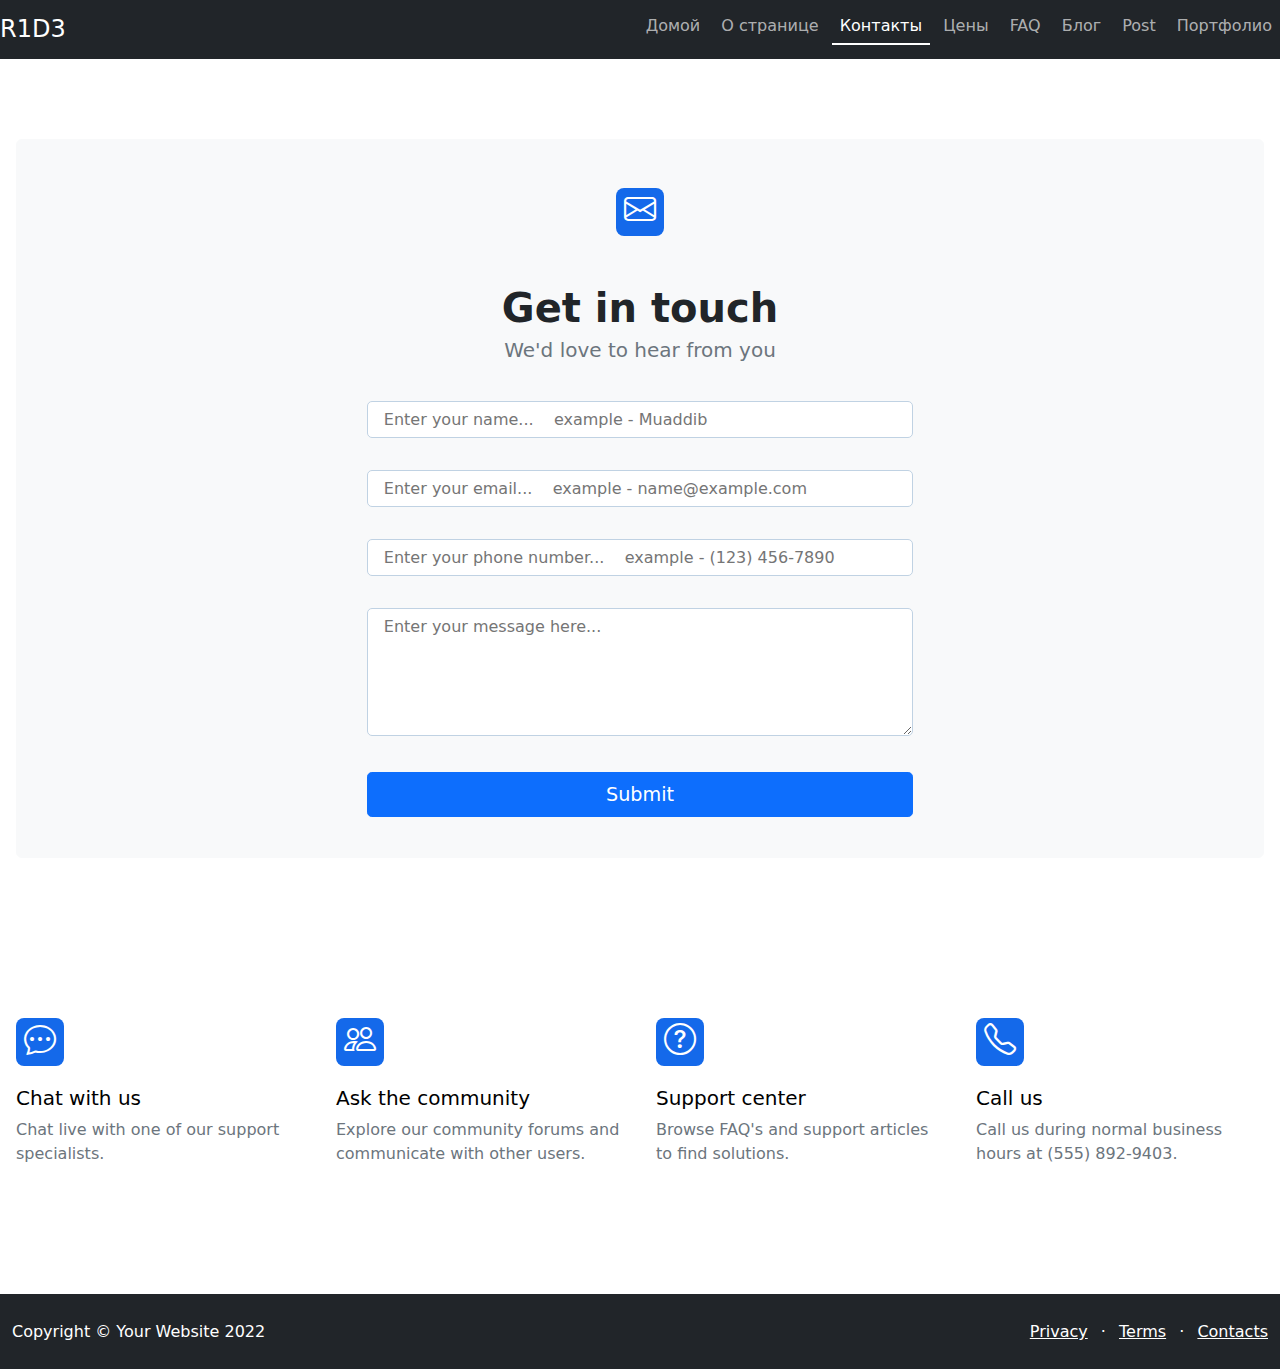
<file: pages/contact.html>
<!DOCTYPE html>
<html lang="en">
<head>
    <meta charset="UTF-8">
    <meta http-equiv="X-UA-Compatible" content="IE=edge">
    <meta name="viewport" content="width=device-width, initial-scale=1.0">
    <title>Contacts</title>
    <link href="../css/grid.css" rel="stylesheet">
    <link href="../css/styles.css" rel="stylesheet">
    <link rel="stylesheet" href="https://cdn.jsdelivr.net/npm/bootstrap-icons@1.9.1/font/bootstrap-icons.css">
    <script src="../scripts/script.js" defer></script>
</head>
<body id="contacts">

    <header class="top-header">
        <nav class="navbar">
            <div class="container">
                <div class="row">
                    <div class="col-2">
                        <a class="navbar-brand" href="../index.html">R1D3</a>
                    </div>
                    <div class="col-10">
                        <ul class="navbar-nav">
                            <li class="navbar-item"><a class="navbar-link" href="../index.html">Домой</a></li>
                            <li class="navbar-item"><a class="navbar-link" href="./about.html">О странице</a></li>
                            <li class="navbar-item active"><a class="navbar-link" href="./contact.html">Контакты</a></li>
                            <li class="navbar-item"><a class="navbar-link" href="./pricing.html">Цены</a></li>
                            <li class="navbar-item"><a class="navbar-link" href="./faq.html">FAQ</a></li>
                            <li class="navbar-item"><a class="navbar-link" href="./blog/index.html">Блог</a></li>
                            <li class="navbar-item"><a class="navbar-link" href="./blog/post.html">Post</a></li>
                            <li class="navbar-item"><a class="navbar-link" href="./portfolio/index.html">Портфолио</a></li>
                        </ul>
                    </div>
                </div>
            </div>
        </nav>
    </header>

    <main class="content">

        <section class="section contact-page">
            <div class="container">
                <div class="row">
                    <div class="col-4 col-offset-4">
                        <div class="contact-page-header">
                            <div class="info">
                                <i class="bi bi-envelope"></i>
                            </div>
                            <h1>Get in touch</h1>
                            <p>We'd love to hear from you</p>
                        </div>    
                    </div>
                </div>

                <div class="row">
                    <div class="col-6 col-offset-3">
                        <div class="contact-form">
                            <form>
                                <input class="contact-form-control" id="name" type="text" placeholder="Enter your name...    example - Muaddib">
                                <input class="contact-form-control" id="email" type="email" placeholder="Enter your email...    example - name@example.com">
                                <input class="contact-form-control" id="phone" type="tel" placeholder="Enter your phone number...    example - (123) 456-7890">
                                <textarea class="contact-form-control" id="message" type="text" placeholder="Enter your message here..."></textarea>
                                <button class="button" type="submit">Submit</button>
                            </form>
                        </div>    
                    </div>
                </div>
            </div>

        </section>

        <section class="section contact-cards">
            <div class="container">
                <div class="row">
                    <div class="col-3">
                        <div>
                            <div class="info">
                                <i class="bi bi-chat-dots"></i>
                                <h3>Chat with us</h3>
                                <p>Chat live with one of our support specialists.</p>
                            </div>
                        </div>
                    </div>

                    <div class="col-3">
                        <div class="info">
                            <i class="bi bi-people"></i>
                            <h3>Ask the community</h3>
                            <p>Explore our community forums and communicate with other users.</p>
                        </div>
                    </div>

                    <div class="col-3">
                        <div class="info">
                            <i class="bi bi-question-circle"></i>
                            <h3>Support center</h3>
                            <p>Browse FAQ's and support articles to find solutions.</p>
                        </div>
                    </div>

                    <div class="col-3">
                        <div class="info">
                            <i class="bi bi-telephone"></i>
                            <h3>Call us</h3>
                            <p>Call us during normal business hours at (555) 892-9403.</p>
                        </div>    
                    </div>
                </div>
            </div>

        </section>

    </main>

    <footer class="footer">
        <div class="container">
            <div class="row">
                <div class="col-3">
                    <div class="copyright">Copyright © Your Website 2022</div>
                </div>
                <div class="col-9">
                    <ul class="footer-info">
                        <li class="footer-item"><a href="#!">Privacy</a></li>
                        <span>·</span>
                        <li class="footer-item"><a href="#!">Terms</a></li>
                        <span>·</span>
                        <li class="footer-item"><a href="#!">Contacts</a></li>
                    </ul>
                </div>
            </div>
        </div>
    </footer>
    
</body>
</html>
</file>
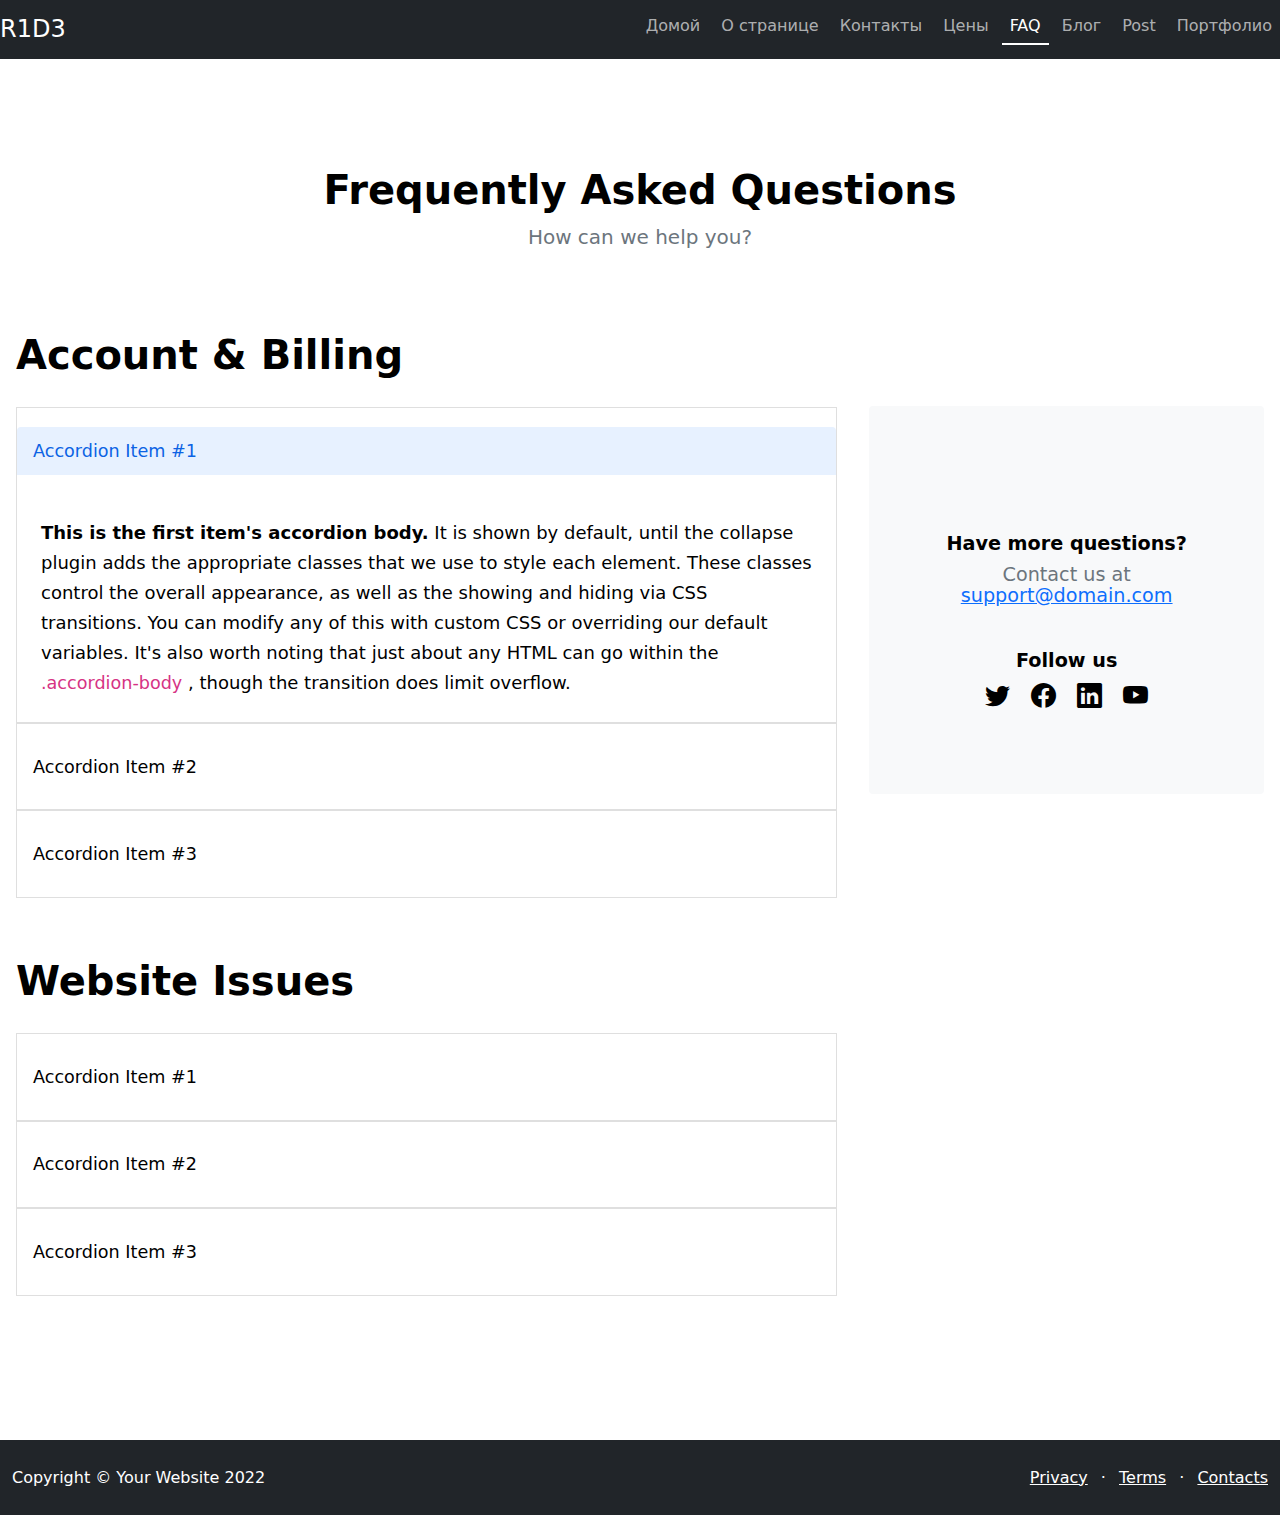
<file: pages/faq.html>
<!DOCTYPE html>
<html lang="en">

<head>
    <meta charset="UTF-8">
    <meta http-equiv="X-UA-Compatible" content="IE=edge">
    <meta name="viewport" content="width=device-width, initial-scale=1.0">
    <title>FAQ</title>
    <link href="../css/grid.css" rel="stylesheet">
    <link href="../css/styles.css" rel="stylesheet">
    <link rel="stylesheet" href="https://cdn.jsdelivr.net/npm/bootstrap-icons@1.9.1/font/bootstrap-icons.css">
    <script src="../scripts/script.js" defer></script>
</head>

<body id="faq">

    <header class="top-header">
        <nav class="navbar">
            <div class="container">
                <div class="row">
                    <div class="col-2">
                        <a class="navbar-brand" href="../index.html">R1D3</a>
                    </div>
                    <div class="col-10">
                        <ul class="navbar-nav">
                            <li class="navbar-item"><a class="navbar-link" href="../index.html">Домой</a></li>
                            <li class="navbar-item"><a class="navbar-link" href="./about.html">О странице</a></li>
                            <li class="navbar-item"><a class="navbar-link" href="./contact.html">Контакты</a></li>
                            <li class="navbar-item"><a class="navbar-link" href="./pricing.html">Цены</a></li>
                            <li class="navbar-item active"><a class="navbar-link" href="./faq.html">FAQ</a></li>
                            <li class="navbar-item"><a class="navbar-link" href="./blog/index.html">Блог</a></li>
                            <li class="navbar-item"><a class="navbar-link" href="./blog/post.html">Post</a></li>
                            <li class="navbar-item"><a class="navbar-link" href="./portfolio/index.html">Портфолио</a></li>
                        </ul>
                    </div>
                </div>
            </div>
        </nav>
    </header>

    <main class="content">
        
        <section class="section faq-section">
            <div class="container faq-page">
                <div class="faq-header">
                    <h1>Frequently Asked Questions</h1>
                    <p class="text-muted">How can we help you?</p>
                </div>
                <div class="row first-accordion-row">
                    <div class="col-8 faq-accordion-col">
                        <h2>Account &amp; Billing</h2>
                        <div class="accordion">
                            <div class="accordion-item">
                                <h3 class="accordion-header active">
                                    <button class="accordion-button" type="button">
                                        Accordion Item #1
                                    </button>
                                </h3>
                                <div class="accordion-body">
                                    <strong>This is the first item's accordion body.</strong>
                                    It is shown by default, until the collapse plugin adds the appropriate classes that we use to style each element. These classes control the overall appearance, as well as the showing and hiding via CSS transitions. You can modify any of this with custom CSS or overriding our default variables. It's also worth noting that just about any HTML can go within the
                                    <code>.accordion-body</code>
                                    , though the transition does limit overflow.
                                </div>
                            </div>
                            <div class="accordion-item">
                                <h3 class="accordion-header">
                                    <button class="accordion-button" type="button">
                                        Accordion Item #2
                                    </button>
                                </h3>
                                <div class="accordion-body">
                                    <strong>This is the first item's accordion body.</strong>
                                    It is shown by default, until the collapse plugin adds the appropriate classes that we use to style each element. These classes control the overall appearance, as well as the showing and hiding via CSS transitions. You can modify any of this with custom CSS or overriding our default variables. It's also worth noting that just about any HTML can go within the
                                    <code>.accordion-body</code>
                                    , though the transition does limit overflow.
                                </div>
                            </div>
                            <div class="accordion-item">
                                <h3 class="accordion-header">
                                    <button class="accordion-button" type="button">
                                        Accordion Item #3
                                    </button>
                                </h3>
                                <div class="accordion-body">
                                    <strong>This is the first item's accordion body.</strong>
                                    It is shown by default, until the collapse plugin adds the appropriate classes that we use to style each element. These classes control the overall appearance, as well as the showing and hiding via CSS transitions. You can modify any of this with custom CSS or overriding our default variables. It's also worth noting that just about any HTML can go within the
                                    <code>.accordion-body</code>
                                    , though the transition does limit overflow.
                                </div>
                            </div>
                        </div>
                    </div>
                    <div class="col-4 faq-info-and-bi">
                        <div class="faq-contact-card">
                            <h6>Have more questions?</h6>
                            <p class="text-muted">Contact us at</p> 
                            <a id="faq-a" href="#!">support@domain.com</a>
                            <h6>Follow us</h6>
                            <a class="fs-5 px-2 link-dark" href="#!">
                                <i class="bi-twitter"></i>
                            </a>
                            <a class="fs-5 px-2 link-dark" href="#!">
                                <i class="bi-facebook"></i>
                            </a>
                            <a class="fs-5 px-2 link-dark" href="#!">
                                <i class="bi-linkedin"></i>
                            </a>
                            <a class="fs-5 px-2 link-dark" href="#!">
                                <i class="bi-youtube"></i>
                            </a>
                        </div>
                    </div>
                </div>
                <div class="row second-accordion-row">
                    <div class="col-8 faq-accordion-col">
                        <h2>Website Issues</h2>
                        <div class="accordion">
                            <div class="accordion-item">
                                <h3 class="accordion-header">
                                    <button class="accordion-button" type="button">
                                        Accordion Item #1
                                    </button>
                                </h3>
                                <div class="accordion-body">
                                    <strong>This is the first item's accordion body.</strong>
                                    It is shown by default, until the collapse plugin adds the appropriate classes that we use to style each element. These classes control the overall appearance, as well as the showing and hiding via CSS transitions. You can modify any of this with custom CSS or overriding our default variables. It's also worth noting that just about any HTML can go within the
                                    <code>.accordion-body</code>
                                    , though the transition does limit overflow.
                                </div>
                            </div>
                            <div class="accordion-item">
                                <h3 class="accordion-header">
                                    <button class="accordion-button" type="button">
                                        Accordion Item #2
                                    </button>
                                </h3>
                                <div class="accordion-body">
                                    <strong>This is the first item's accordion body.</strong>
                                    It is shown by default, until the collapse plugin adds the appropriate classes that we use to style each element. These classes control the overall appearance, as well as the showing and hiding via CSS transitions. You can modify any of this with custom CSS or overriding our default variables. It's also worth noting that just about any HTML can go within the
                                    <code>.accordion-body</code>
                                    , though the transition does limit overflow.
                                </div>
                            </div>
                            <div class="accordion-item">
                                <h3 class="accordion-header">
                                    <button class="accordion-button" type="button">
                                        Accordion Item #3
                                    </button>
                                </h3>
                                <div class="accordion-body">
                                    <strong>This is the first item's accordion body.</strong>
                                    It is shown by default, until the collapse plugin adds the appropriate classes that we use to style each element. These classes control the overall appearance, as well as the showing and hiding via CSS transitions. You can modify any of this with custom CSS or overriding our default variables. It's also worth noting that just about any HTML can go within the
                                    <code>.accordion-body</code>
                                    , though the transition does limit overflow.
                                </div>
                            </div>
                        </div>
                    </div>
                </div>
            </div>
        </section>

    </main>

    <footer class="footer">
        <div class="container">
            <div class="row">
                <div class="col-3">
                    <div class="copyright">Copyright © Your Website 2022</div>
                </div>
                <div class="col-9">
                    <ul class="footer-info">
                        <li class="footer-item"><a href="#!">Privacy</a></li>
                        <span>·</span>
                        <li class="footer-item"><a href="#!">Terms</a></li>
                        <span>·</span>
                        <li class="footer-item"><a href="#!">Contacts</a></li>
                    </ul>
                </div>
            </div>
        </div>
    </footer>

</body>

</html>
</file>
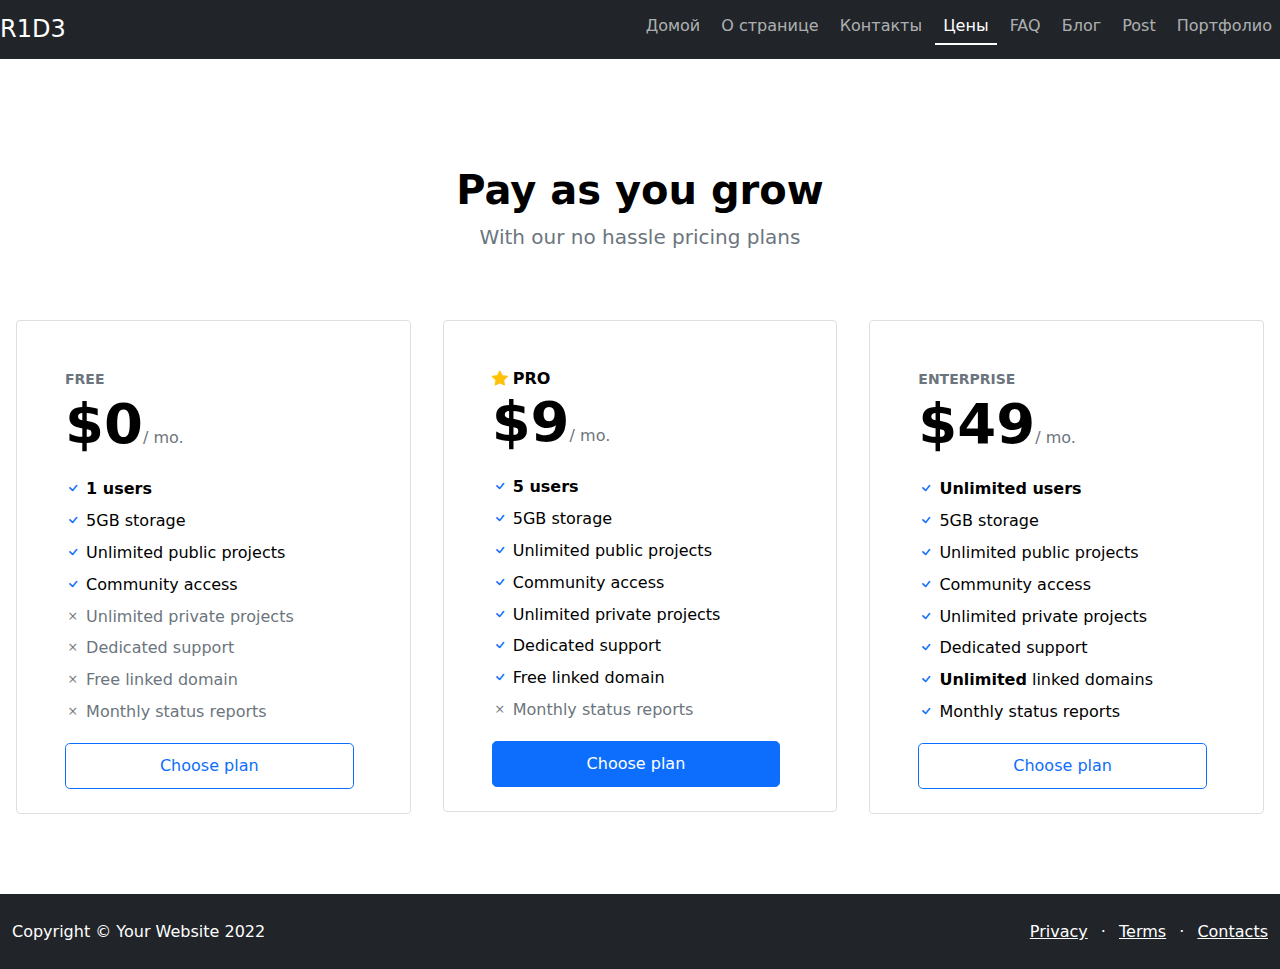
<file: pages/pricing.html>
<!DOCTYPE html>
<html lang="en">
<head>
    <meta charset="UTF-8">
    <meta http-equiv="X-UA-Compatible" content="IE=edge">
    <meta name="viewport" content="width=device-width, initial-scale=1.0">
    <title>Pricing</title>
    <link href="../css/grid.css" rel="stylesheet">
    <link href="../css/styles.css" rel="stylesheet">
    <link rel="stylesheet" href="https://cdn.jsdelivr.net/npm/bootstrap-icons@1.9.1/font/bootstrap-icons.css">
    <script src="../scripts/script.js" defer></script>
</head>
<body id="pricing">

    <header class="top-header">
        <nav class="navbar">
            <div class="container">
                <div class="row">
                    <div class="col-2">
                        <a class="navbar-brand" href="../index.html">R1D3</a>
                    </div>
                    <div class="col-10">
                        <ul class="navbar-nav">
                            <li class="navbar-item"><a class="navbar-link" href="../index.html">Домой</a></li>
                            <li class="navbar-item"><a class="navbar-link" href="./about.html">О странице</a></li>
                            <li class="navbar-item"><a class="navbar-link" href="./contact.html">Контакты</a></li>
                            <li class="navbar-item active"><a class="navbar-link" href="./pricing.html">Цены</a></li>
                            <li class="navbar-item"><a class="navbar-link" href="./faq.html">FAQ</a></li>
                            <li class="navbar-item"><a class="navbar-link" href="./blog/index.html">Блог</a></li>
                            <li class="navbar-item"><a class="navbar-link" href="./blog/post.html">Post</a></li>
                            <li class="navbar-item"><a class="navbar-link" href="./portfolio/index.html">Портфолио</a></li>
                        </ul>
                    </div>
                </div>
            </div>
        </nav>
    </header>

    <main class="content">

        <section class="section subscription">
            <div class="container">
                <div class="pricing-page-header">
                    <h1>Pay as you grow</h1>
                    <p class="text-muted">With our no hassle pricing plans</p>
                </div>
                <div class="row">
                    <div class="col-4">
                        <div class="card-body price">
                            <p>Free</p>
                            <span class="large-bold">$0</span><span class="text-muted">/ mo.</span>
                            <ul class="subscription-list">
                                <li class="subscription-item">
                                    <i class="bi bi-check text-primary"></i>
                                    <strong>1 users</strong>
                                </li>
                                <li class="subscription-item">
                                    <i class="bi bi-check text-primary"></i>
                                    5GB storage
                                </li>
                                <li class="subscription-item">
                                    <i class="bi bi-check text-primary"></i>
                                    Unlimited public projects
                                </li>
                                <li class="subscription-item">
                                    <i class="bi bi-check text-primary"></i>
                                    Community access
                                </li>
                                <li class="subscription-item text-muted">
                                    <i class="bi bi-x"></i>
                                    Unlimited private projects 
                                </li>
                                <li class="subscription-item text-muted">
                                    <i class="bi bi-x"></i>
                                    Dedicated support 
                                </li>
                                <li class="subscription-item text-muted">
                                    <i class="bi bi-x"></i>
                                    Free linked domain 
                                </li>
                                <li class="subscription-item text-muted">
                                    <i class="bi bi-x"></i>
                                    Monthly status reports 
                                </li>
                            </ul>
                            <a class="button" href="#!">Choose plan</a>
                        </div>
                    </div>

                    <div class="col-4">
                        <div class="card-body price">
                            <i class="bi bi-star-fill text-warning"></i>
                            <span><strong>PRO</strong></span>
                            <br>
                            <span class="large-bold">$9</span><span class="text-muted">/ mo.</span>
                            <ul class="subscription-list">
                                <li class="subscription-item">
                                    <i class="bi bi-check"></i>
                                    <strong>5 users</strong>
                                </li>
                                <li class="subscription-item">
                                    <i class="bi bi-check"></i>
                                    5GB storage
                                </li>
                                <li class="subscription-item">
                                    <i class="bi bi-check"></i>
                                    Unlimited public projects
                                </li>
                                <li class="subscription-item">
                                    <i class="bi bi-check"></i>
                                    Community access
                                </li>
                                <li class="subscription-item">
                                    <i class="bi bi-check"></i>
                                    Unlimited private projects 
                                </li>
                                <li class="subscription-item">
                                    <i class="bi bi-check"></i>
                                    Dedicated support 
                                </li>
                                <li class="subscription-item">
                                    <i class="bi bi-check"></i>
                                    Free linked domain 
                                </li>
                                <li class="subscription-item text-muted">
                                    <i class="bi bi-x"></i>
                                    Monthly status reports 
                                </li>
                            </ul>
                            <a id="filled-a" class="button" href="#!">Choose plan</a>
                        </div>
                    </div>

                    <div class="col-4">
                        <div class="card-body price">
                            <p>Enterprise</p>
                            <span class="large-bold">$49</span><span class="text-muted">/ mo.</span>
                            <ul class="subscription-list">
                                <li class="subscription-item">
                                    <i class="bi bi-check"></i>
                                    <strong> Unlimited users</strong>
                                </li>
                                <li class="subscription-item">
                                    <i class="bi bi-check"></i>
                                    5GB storage
                                </li>
                                <li class="subscription-item">
                                    <i class="bi bi-check"></i>
                                    Unlimited public projects
                                </li>
                                <li class="subscription-item">
                                    <i class="bi bi-check"></i>
                                    Community access
                                </li>
                                <li class="subscription-item">
                                    <i class="bi bi-check"></i>
                                    Unlimited private projects 
                                </li>
                                <li class="subscription-item">
                                    <i class="bi bi-check"></i>
                                    Dedicated support 
                                </li>
                                <li class="subscription-item">
                                    <i class="bi bi-check"></i>
                                    <strong>Unlimited</strong> linked domains 
                                </li>
                                <li class="subscription-item">
                                    <i class="bi bi-check"></i>
                                    Monthly status reports 
                                </li>
                            </ul>
                            <a class="button" href="#!">Choose plan</a>
                        </div>
                    </div>


                </div>
            </div>
        
        </section>

    </main>

    <footer class="footer">
        <div class="container">
            <div class="row">
                <div class="col-3">
                    <div class="copyright">Copyright © Your Website 2022</div>
                </div>
                <div class="col-9">
                    <ul class="footer-info">
                        <li class="footer-item"><a href="#!">Privacy</a></li>
                        <span>·</span>
                        <li class="footer-item"><a href="#!">Terms</a></li>
                        <span>·</span>
                        <li class="footer-item"><a href="#!">Contacts</a></li>
                    </ul>
                </div>
            </div>
        </div>
    </footer>
    
</body>
</html>
</file>
<file: css/grid.css>
.row {
    margin-left: -1rem;
    margin-right: -1rem;
}

.row::before {
    content: '';
    display: table;
}

.row::after {
    display: table;
    content: " ";
    clear: both;
}


[class^="col-"] {
    float: left;
    padding: 0 1rem;
}

.col-1 {
    width: calc(1 / 12 * 100%);
}

.col-2 {
    width: calc(2 / 12 * 100%);
}

.col-3 {
    width: calc(3 / 12 * 100%);
}

.col-4 {
    width: calc(4 / 12 * 100%);
}

.col-5 {
    width: calc(5 / 12 * 100%);
}

.col-6 {
    width: calc(6 / 12 * 100%);
}

.col-7 {
    width: calc(7 / 12 * 100%);
}

.col-8 {
    width: calc(8 / 12 * 100%);
}

.col-9 {
    width: calc(9 / 12 * 100%);
}

.col-10 {
    width: calc(10 / 12 * 100%);
}

.col-11 {
    width: calc(11 / 12 * 100%);
}

.col-12 {
    width: calc(12 / 12 * 100%);
}

.col-offset-1 {
    margin-left: calc(1 / 12 * 100%);
}

.col-offset-2 {
    margin-left: calc(2 / 12 * 100%);
}

.col-offset-3 {
    margin-left: calc(3 / 12 * 100%);
}

.col-offset-4 {
    margin-left: calc(4 / 12 * 100%);
}

.col-offset-5 {
    margin-left: calc(5 / 12 * 100%);
}

.col-offset-6 {
    margin-left: calc(6 / 12 * 100%);
}

.col-offset-7 {
    margin-left: calc(7 / 12 * 100%);
}

.col-offset-8 {
    margin-left: calc(8 / 12 * 100%);
}

.col-offset-9 {
    margin-left: calc(9 / 12 * 100%);
}

.col-offset-10 {
    margin-left: calc(10 / 12 * 100%);
}

.col-offset-11 {
    margin-left: calc(11 / 12 * 100%);
}

.col-offset-12 {
    margin-left: calc(12 / 12 * 100%);
}
</file>
<file: css/styles.css>
:root {
    --container-max-width: 1320px;
    --primary-color: #1469ea;
    --text-muted: rgb(108, 117, 125);
    --background-color-light-grey: rgb(248, 249, 250);
}

* {
    box-sizing: border-box;
    font-family: system-ui, -apple-system, "Segoe UI", Roboto, "Helvetica Neue", Arial, "Noto Sans", "Liberation Sans", sans-serif, "Apple Color Emoji", "Segoe UI Emoji", "Segoe UI Symbol", "Noto Color Emoji";
}

body {
    margin: 0;
}

.text-muted {
    color: var(--text-muted);
}

.image {
    border-radius: 0.25rem;
}

.content .image {
    width: 100%;
}

.navbar {
    background-color: rgb(33, 37, 41);
}

.navbar-brand {
    display: inline-block;
    text-decoration: none;
    font-size: 1.5rem;
    color: white;
    padding-top: 15px;
    margin-bottom: 1rem;
}

.navbar-item {
    font-weight: 500;
    display: inline-block;
    color: rgba(255, 255, 255, 0.65);
}

.navbar-link {
    padding: .5rem .5rem;
    border-bottom: 2px solid transparent;
}

.navbar-item:hover .navbar-link {
    color: rgba(255, 255, 255, 0.7);
    border-color: rgba(255, 255, 255, 0.65);
}

.navbar-item.active .navbar-link {
    color: rgba(255, 255, 255, 1);
    border-color: rgba(255, 255, 255, 1);
}

.navbar-link {
    color: inherit;
    text-decoration: none;
}

.top-header .navbar-nav {
    text-align: right;
}

.container {
    margin: auto;
    max-width: var(--container-max-width);
}

.section {
    padding: 5rem 1rem;
}

.title-section {
    background-color: rgb(33, 37, 41);
}

.title-section h1 {
    padding-right: 30px;
    margin-top: 3rem;
    color: white;
    font-size: 3rem;
}

.title-section p {
    color: rgba(255, 255, 255, 0.6);
    font-size: 1.3rem;
    line-height: 30px;
    padding-right: 20px;
    padding-bottom: 10px;
}

.button {
    display: inline-block;
    font-size: 1.2rem;
    text-decoration: none;
    color: white;
    background-color: var(--primary-color);
    border: 1px solid #0a58ca;
    border-radius: 0.3rem;
    padding: 10px 20px;
}

.button:hover {
    background-color: #0a58ca;
}

.button-outlined {
    margin-left: 20px;
    color: white;
    background-color: transparent;
    border: 1px solid #f8f9fa;
}

.button-outlined:hover {
    color: black;
    background-color: #f8f9fa;
}

.circle {
    border-radius: 50%;
}

.info {
    text-align: left;
    display: block;
    margin-bottom: 3rem;
}

.info .bi {
    height: 48px;
    width: 48px;
    display: block;
    color: white;
    background-color: var(--primary-color);
    font-size: 2rem;
    line-height: 45px;
    text-align: center;
    border-radius: 8px;
}

.info h3 {
    font-size: 1.25rem;
    font-weight: 500;
    line-height: 24px;
    margin-bottom: 0.5rem;
}

.info p {
    margin: 0;
    line-height: 24px
}

.card {
    box-shadow: 0 0.5rem 1rem rgba(0, 0, 0, 0.15);
    border-radius: calc(0.25rem - 1px);
    margin-top: 1rem;
}

.card-img-top {
    width: 100%;
    border-top-left-radius: calc(0.25rem - 1px);
    border-top-right-radius: calc(0.25rem - 1px);
}

.card-body {
    text-align: left;
    padding: 1.5rem;
    font-weight: 400;
    min-height: 210px;
}

.card-body h4 {
    font-size: 1.25rem;
    font-weight: 500;
    line-height: 1.2;
    margin-top: 1rem;
    margin-bottom: 0.8rem;
}

.card-body p {
    font-size: 1rem;
    color: rgb(33, 37, 41);
    margin: 0;
    padding: 0;
}

.card-body a {
    color: black;
    text-decoration: none;
}

.card-footer {
    padding: 0 1rem 1rem 1rem;
}



/********* Home *********/

.features-section h2 {
    font-size: 2rem;
    margin-top: 0;
}

.features-section .info:last-child {
    margin-bottom: 0;
}

.quote-section {
    background-color: rgb(248, 249, 250);
    padding: 4rem 36rem;
    text-align: center;
}

.quote-section h2 {
    text-align: center;
    font-style: italic;
    font-weight: 400;
    padding-bottom: 1rem;
}

.quote-section p {
    font-weight: 700;
    font-size: 1rem;
    display: inline-block;
}

.quote-section img {
    vertical-align: middle;
    display: inline-block;
    margin-right: 1rem;
}

.quote-section span {
    color: #1469ea;
}

.quote-section .quote-logo {
    display: inline-block;
    text-align: center;
}

.blog-text {
    text-align: center;
}

.blog-text h2 {
    font-size: 2rem;
}

.blog-text p {
    font-size: 1.25rem;
    color: rgb(108, 117, 125);
    margin: 0rem;
    padding-bottom: 1rem;
}

.blog-text a {
    text-decoration: none;
    color: black;
}

.post-card .card-footer {
    text-align: left;
}

.post-card .card-footer img {
    float: left;
    margin-right: 1rem;
}

.author {
    font-size: 0.875em;
    font-weight: 700;
}

.text-date {
    font-size: 0.875em;
    color: rgb(108, 117, 125);
}

.blog-left-col {
    margin-top: 2.9rem;
}

.blog-center-col {
    margin-top: 0.2rem;
}

.badge {
    width: 3.2rem;
    text-align: center;
    color: white;
    background-color: rgb(13, 110, 253);
    border-radius: 12px;
    padding-bottom: 0.125rem;
}

.newsletter-box {
    background-color: rgb(13, 110, 253);
    background-image: linear-gradient(rgba(255, 255, 255, 0.15), rgba(255, 255, 255, 0));
    color: white;
    border-radius: 6px;
    padding: 3rem;
}

.newsletter-form {
    text-align: left;
}

.form-headering {
    font-size: 1.75rem;
    font-weight: 700;
    line-height: 24px;
    margin-bottom: 0;
}

.form-paragraph {
    color: rgba(255, 255, 255, 0.5);
    font-weight: 400;
    line-height: 24px;
    margin-top: 0.5rem;
}

.input-form {
    margin-top: 1.5rem;
    text-align: right;
}

.form-small-text {
    color: rgba(255, 255, 255, 0.5);
    font-size: 0.875em;
    font-weight: 400;
    line-height: 21px;
}

.form-control {
    display: inline-block;
    border-radius: 6px;
    width: 16.5rem;
    height: 2rem;
    padding: 0.375rem 0.75rem;
    border-top-right-radius: 0;
    border-bottom-right-radius: 0;
    font-size: 1rem;
}

.input-button {
    display: inline-block;
    padding: 0.3rem;
    font-size: 1rem;
    background-color: rgb(13, 110, 253);
    border-color: white;
    vertical-align: bottom;
    border-top-left-radius: 0;
    border-bottom-left-radius: 0;
}

.footer {
    background-color: rgb(33, 37, 41);
    padding: 0.75rem;
}

.footer-info {
    text-align: right;
}

.footer-item {
    display: inline-block;
    color: white;
}

footer a {
    color: white;
}

.footer-info span {
    margin: 0.5rem;
    color: white;
}

.copyright {
    color: white;
    padding-top: 1rem;
}

/*About page*/

.about-header {
    text-align: center;
}

.about-header h1 {
    color: rgb(33, 37, 41);
    font-size: 2.5rem;
    line-height: 48px;
    margin-bottom: 0;
}

.about-header p {
    color: #6c757d;
    font-size: 1.25rem;
    font-weight: 400;
    line-height: 30px;
}

#scroll-target {
    background-color: var(--background-color-light-grey);
}

.scroll-text h2 {
    color: rgb(33, 37, 41);
    padding-top: 6rem;
    margin-bottom: 0.5rem;
    font-size: 2rem;
    font-weight: 700;
    line-height: 1.2;
}

.scroll-text p {
    color: var(--text-muted);
    font-weight: 400;
    font-size: 1.25rem;
    margin-top: 0;
    line-height: 30px;
}

.team-crew {
    background-color: var(--background-color-light-grey);
    text-align: center;
}

.team-crew h2 {
    font-size: 2rem;
    font-weight: bolder;
    line-height: 1.2;
    margin-bottom: 0;
}

.team-crew p {
    color: var(--text-muted);
    font-size: 1.25rem;
    font-weight: 400;
    line-height: 30px;
    margin-top: 0.3rem;
    padding-bottom: 3rem;
}

.person-block {
    text-align: center;
}

.person-block h5 {
    font-size: 1.25rem;
    font-weight: 700;
    margin-bottom: 0.2rem;
}

.person-block span {
    color: var(--text-muted);
    font-size: 16px;
    font-style: italic;
    font-weight: 400;
    line-height: 24px;
}

/*Contact page*/
.contact-page .container {
    background-color: var(--background-color-light-grey);
    border: 1px solid var(--background-color-light-grey);
    border-radius: 6px;
}

.contact-page-header {
    text-align: center;
}

.contact-page-header .bi {
    margin: auto;
    margin-top: 3rem;
}

.contact-page h1 {
    margin-bottom: 0;
    font-size: 2.5rem;
    font-weight: 700;
    line-height: 1.2;
    color: rgb(33, 37, 41);
}

.contact-page-header p {
    margin-top: 0.2rem;
    font-size: 1.25rem;
    font-weight: 400;
    line-height: 30px;
    color: var(--text-muted);
}

.contact-form {
    text-align: center;
}

.contact-form-control {
    width: 90%;
    padding: 0.5rem 1rem;
    margin: 1rem 0;
    font-size: 1rem;
    border-radius: 5px;
    border: 1px solid rgb(192, 210, 227);
}

.contact-cards .info p {
    color: var(--text-muted);
}

.contact-form textarea {
    height: 8rem;
}

.contact-form button {
    margin-top: 1rem;
    margin-bottom: 2.5rem;
    width: 90%;
    ;
    border-color: #0d6efd;
    background-color: rgb(13, 110, 253);
}

/*Pricing page*/

.pricing-page-header {
    text-align: center;
}

.pricing-page-header h1 {
    font-size: 2.5rem;
    font-weight: 700;
    line-height: 48px;
    margin-bottom: 0;
}

.pricing-page-header p {
    font-size: 1.25rem;
    font-weight: 400;
    line-height: 30px;
    margin-top: 0.5rem;
    padding-bottom: 3rem;
}

.price a {
    font-size: 1rem;
    font-weight: 400;
    line-height: 24px;
    text-align: center;
    width: 90%;
    color: #0d6efd;
    background-color: white;
    border-color: #0d6efd;
}

.price a:hover {
    color: white;
    background-color: #0d6efd;
}

.price a:focus {
    box-shadow: 0 0 0 0.25rem rgba(13, 110, 253, 0.5);
}

.subscription-list {
    list-style: none;
    padding-left: 0;
}

.subscription-item {
    padding: 0.4rem 0rem;
}

.bi-check {
    color: rgb(13, 110, 253);
}

.bi-star-fill {
    color: rgb(255, 193, 7);
}

#filled-a {
    background-color: #0d6efd;
    color: white;
}

.card-body.price {
    border: 1px solid rgba(0, 0, 0, 0.125);
    border-radius: 0.25rem;
    padding-left: 3rem;
    padding-top: 3rem;
}

span.large-bold {
    font-size: 3.5rem;
    line-height: 1.2;
    font-weight: 700;
}

.price p {
    text-transform: uppercase;
    color: var(--text-muted);
    font-size: 14px;
    font-weight: 700;
    line-height: 21px;
}

/*Blog page*/

.row.no-padding {
    box-shadow: 0 0.5rem 1rem rgba(0, 0, 0, 0.15);
    border-radius: 0.3rem;
    border: 0;
}

.col-7.no-padding {
    padding: 0;
}

.blog-first img {
    display: block;
    box-shadow: 0 0.5rem 1rem rgba(0, 0, 0, 0.15);
    border-radius: 0rem 0.3rem 0.3rem 0rem;
    border: 0;
}

.company-blog-text {
    padding-top: 5rem;
    padding-left: 2rem;
}

.company-blog-text h2 {
    font-size: 2rem;
    font-weight: 700;
    line-height: 38.4px;
}

.company-blog-text p {
    font-size: 16px;
    font-weight: 400;
    line-height: 24px;
}

.section.blog-news {
    background-color: var(--background-color-light-grey);
}

.blog-news-bi-arrow {
    text-align: right;
}

.news-enumeration {
    display: block;
}

.news-enumeration h2 {
    font-size: 1.25rem;
    font-weight: 700;
    line-height: 24px;
    margin-bottom: 2rem;
}

.news-enumeration p {
    font-size: 14px;
    font-weight: 400;
    line-height: 21px;
    margin-bottom: 0;
    padding-bottom: 0;
}

.news-enumeration h3 {
    font-size: 1.75rem;
    font-weight: 500;
    line-height: 1.2;
    color: black;
    padding-top: 0;
    margin-top: 0;
}

.contact-info-and-bi {
    text-align: center;
}

.blog-news-contact-card h6 {
    font-size: 1rem;
    margin-bottom: 0.5rem;
}

.blog-news-contact-card {
    padding: 5.2rem 0;
    border: 0px solid white;
    border-radius: 4px;
    background-color: white;
}

.blog-news-contact-card i {
    color: black;
    font-size: 20px;
    margin: 0.5rem;
}

.blog-news-contact-card a,
.text-decoration-none {
    text-decoration: none;
    color: #0d6efd;
}

.text-muted.mb-4 a {
    text-decoration: underline;
}

.last-anchor-and-bi {
    padding-top: 2rem;
    float: right;
}

.last-anchor-and-bi a {
    color: #0d6efd;
}

/*Portfolio page*/

.portfolio-header {
    text-align: center;
}

.portfolio-header h1 {
    font-size: 2.5rem;
    font-weight: 700;
    line-height: 48px;
    padding-bottom: 0;
    margin-bottom: 0;
}

.portfolio-header p {
    font-size: 1.25rem;
    font-weight: 400;
    line-height: 30px;
    padding-top: 0;
    padding-bottom: 2.5rem;
    margin-top: 0.5rem;
}

.portfolio-col {
    padding-bottom: 3rem;
}

.portfolio-col h2 {
    font-size: 1.75rem;
    font-weight: 700;
    line-height: 33.6px;
    padding-bottom: 0;
}

.portfolio-col a {
    text-decoration: none;
    color: black;
}

.near-footer {
    background-color: var(--background-color-light-grey);
}

.near-footer h2 {
    font-size: 3.5rem;
    font-weight: 700;
    line-height: 67.2px;
    padding-bottom: 0;
    margin-bottom: 2rem;
}

/*blog-post page*/

.col-3-blog-post {
    padding-top: 4rem;
}

.floated-circle {
    float: left;
}

.section.blog-post-text {
    padding-bottom: 3rem;
}

.blog-post-headering {
    padding-left: 4rem;
}

.blog-post-headering h4 {
    font-size: 16px;
    font-weight: 700;
    line-height: 24px;
    padding-bottom: 0;
    margin-bottom: 0;
}

.blog-post-headering p {
    font-size: 16px;
    font-weight: 400;
    line-height: 24px;
    padding-top: 0;
    margin-top: 0;
}

.wellcome-blog-post-header h1 {
    font-size: 2.5rem;
    font-weight: 700;
    line-height: 48px;
    padding-bottom: 0;
    margin-bottom: 0;
}

.wellcome-blog-post-header h2 {
    font-size: 2rem;
    font-weight: 700;
    line-height: 38.4px;
    margin-top: 3rem;
}

.wellcome-blog-post-header p {
    font-size: 16px;
    font-style: italic;
    font-weight: 400;
    line-height: 24px;
    margin-top: 0;
    margin-bottom: 0.5rem;
    padding-top: 0.3rem;
}

.blog-post-badge-link {
    text-decoration: none;
    color: #f8f9fa;
    background-color: rgb(108, 117, 125);
    font-size: 12px;
    font-weight: 700;
    line-height: 12px;
    border-radius: 4px;
    padding: 2px 8px;
}

.wellcome-blog-post-header img {
    margin-top: 2rem;
    border-top-left-radius: 4px;
    border-top-right-radius: 4px;
    margin-bottom: 1rem;
}

.medium-p {
    font-size: 1.25rem !important;
    font-style: normal !important;
    font-weight: 400 !important;
    line-height: 30px !important;
}

.blog-post-comments-form {
    margin-top: 0;
    padding-top: 0;
}

.comments-section {
    background-color: var(--background-color-light-grey);
    border: 1px solid rgba(0, 0, 0, 0.125);
    border-radius: 0.25rem;
    padding: 1rem;
}

.comment-form {
    margin-bottom: 1rem;
}

.comment-form textarea {
    width: 100%;
    border: 1px solid rgba(0, 0, 0, 0.125);
    border-radius: 0.25rem;
}

.comment {
    clear: both;
}

.comment+.comment {
    margin-top: 1rem;
}

.comment .comment {
    margin-top: 1rem;
    margin-left: 2rem;
}

.commenter-name,
.commenter-post {
    padding-left: 5rem;
}

.commenter-name {
    font-size: 16px;
    font-weight: 700;
    line-height: 24px;
}

.commenter-post {
    padding-bottom: 0;
    margin-bottom: 0;
}

/*FAQ*/

.faq-header {
    text-align: center;
}

.faq-header h1 {
    font-size: 2.5rem;
    font-weight: 700;
    line-height: 48px;
    padding-bottom: 0;
    margin-bottom: 0;
}


.faq-header p {
    font-size: 1.25rem;
    font-weight: 400;
    line-height: 30px;
    padding-top: 0;
    margin-top: 0.5rem;
    padding-bottom: 4rem;
}

.faq-accordion-col h2 {
    font-size: 2.5rem;
    font-weight: 700;
    line-height: 38.4px;
    padding-top: 0;
    margin-top: 0;
}

.faq-info-and-bi {
    text-align: center;
    padding-top: 4.4rem;
}

.faq-contact-card {
    padding: 5.2rem 0;
    border: 0px solid var(--background-color-light-grey);
    border-radius: 4px;
    background-color: var(--background-color-light-grey);
}

.faq-contact-card h6 {
    font-size: 1.2rem;
    font-weight: 700;
    line-height: 19.2px;
    padding-bottom: 0;
    margin-bottom: 0.7rem;
}

.faq-contact-card p {
    font-size: 1.2rem;
    font-weight: 400;
    line-height: 19.2px;
    padding: 0;
    margin: 0;
}

#faq-a {
    padding-top: 0;
    margin-top: 0.5rem;
    font-size: 1.2rem;
    text-decoration: underline;
}

.faq-contact-card i {
    color: black;
    font-size: 25px;
    margin: 0.5rem;
}

.faq-contact-card a {
    text-decoration: none;
    color: #0d6efd;
}

#headingOne {
    font-size: 1.75rem;
    padding: 0;
    margin: 0;
    background-color: rgb(231, 241, 255);
    border-bottom-color: rgb(132, 182, 254);
}

.accordion-item {
    background-color: #fff;
    border: 1px solid rgba(0, 0, 0, 0.125);
}

.accordion-button {
    width: 100%;
    height: 3rem;
    border: 0;
    border-top-left-radius: 0.25rem;
    border-top-right-radius: 0.25rem;
    margin: 0;
    font-size: 1.1rem;
    text-align: left;
    padding-left: 1rem;
    cursor: pointer;
    background-color: white;
}

.accordion-body {
    display: none;
}

.accordion-header.active+.accordion-body {
    display: block;
}

.accordion-header.active .accordion-button {
    color: #0c63e4;
    background-color: #e7f1ff;
}

.second-accordion-row {
    margin-bottom: 4rem;
}

.second-accordion-row h2 {
    padding-top: 4rem;
}

.accordion-body {
    font-size: 18px;
    font-weight: 400;
    line-height: 30px;
    padding: 1.5rem;
}

code {
    font-size: 1.1rem;
    color: #d63384;
}
</file>
